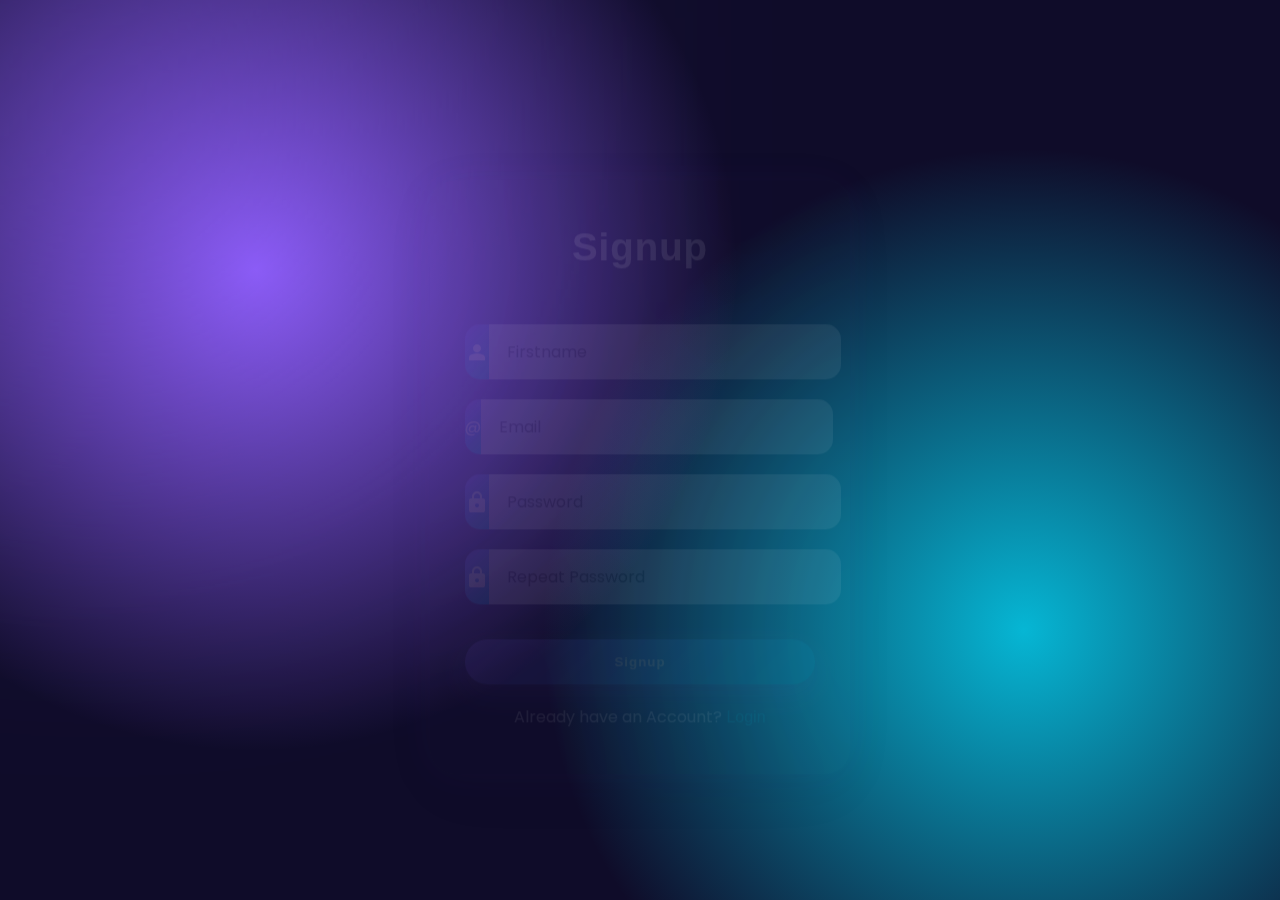
<file: index.html>
<!DOCTYPE html>
<html lang="en">
<head>
  <meta charset="UTF-8">
  <meta http-equiv="refresh" content="0; url=signup.html">
  <title>Redirecting...</title>
</head>
<body>
  Redirecting to signup page...
</body>
</html>
</file>
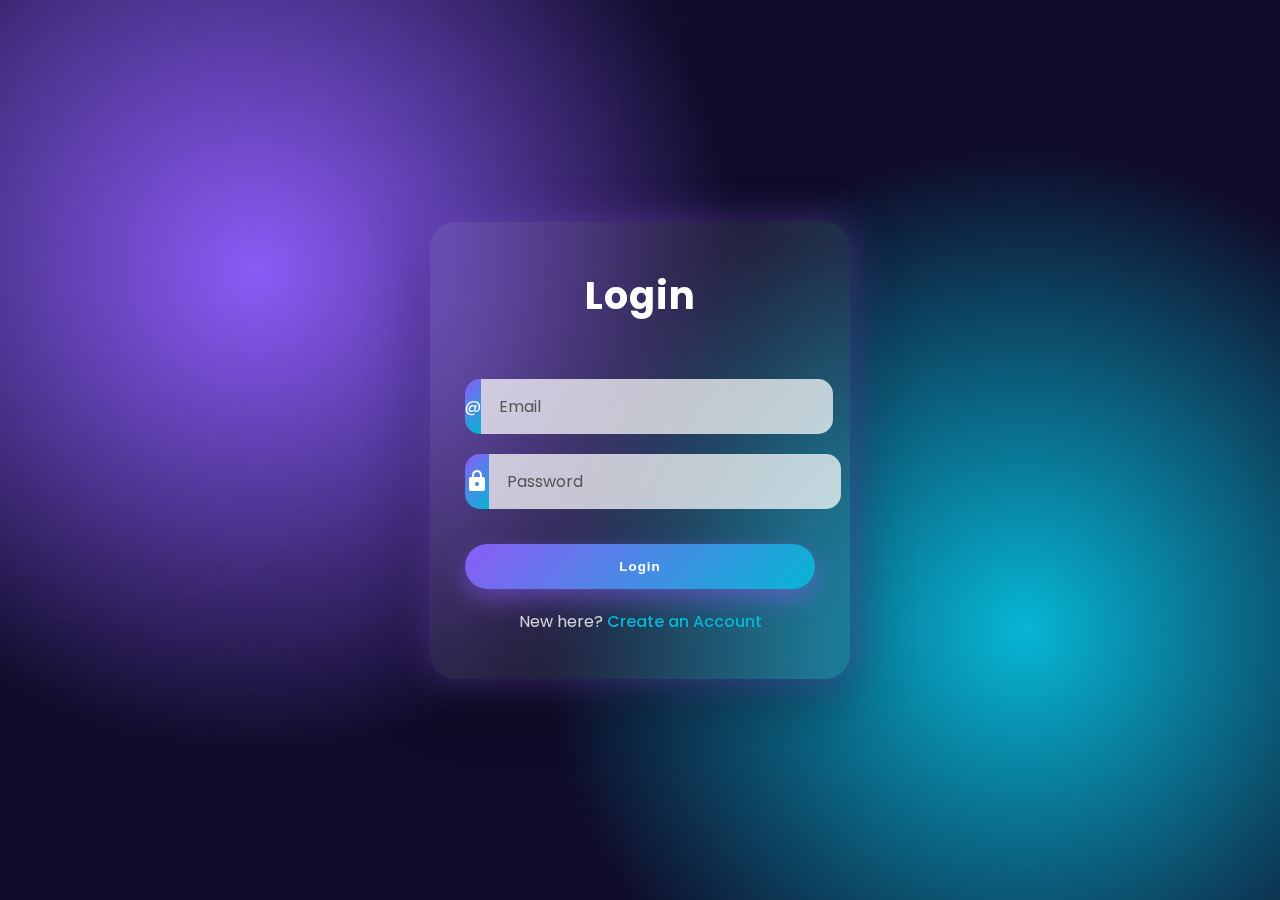
<file: login.html>
<!DOCTYPE html>
<html lang="en">
<head>
    <meta charset="UTF-8">
    <meta name="viewport" content="width=device-width, initial-scale=1.0">
    <title>Login</title>
    <link rel="stylesheet" href="style.css">
    <script type="text/javascript" src="index.js" defer></script>
</head>
<body>
    <div class="wrapper">
        <h1>Login</h1>
        <p id="error-message"></p>
        <form id="form">            
             <div>
                <label for="email-input">
                    <span>@</span>            
                </label>
                <input type="email" name="email" id="email-input" placeholder="Email">
            </div>
            <div>
                <label for="password-input">
                  <svg xmlns="http://www.w3.org/2000/svg" height="24" viewBox="0 -960 960 960" width="24"><path d="M240-80q-33 0-56.5-23.5T160-160v-400q0-33 23.5-56.5T240-640h40v-80q0-83 58.5-141.5T480-920q83 0 141.5 58.5T680-720v80h40q33 0 56.5 23.5T800-560v400q0 33-23.5 56.5T720-80H240Zm240-200q33 0 56.5-23.5T560-360q0-33-23.5-56.5T480-440q-33 0-56.5 23.5T400-360q0 33 23.5 56.5T480-280ZM360-640h240v-80q0-50-35-85t-85-35q-50 0-85 35t-35 85v80Z"></path></svg>  
                </label>
                <input type="password" name="password" id="password-input" placeholder="Password">
            </div>
            <button type="submit">Login</button>
        </form>
        <p>New here? <a href="signup.html">Create an Account</a> </p>
    </div>    
</body>
</html>
</file>
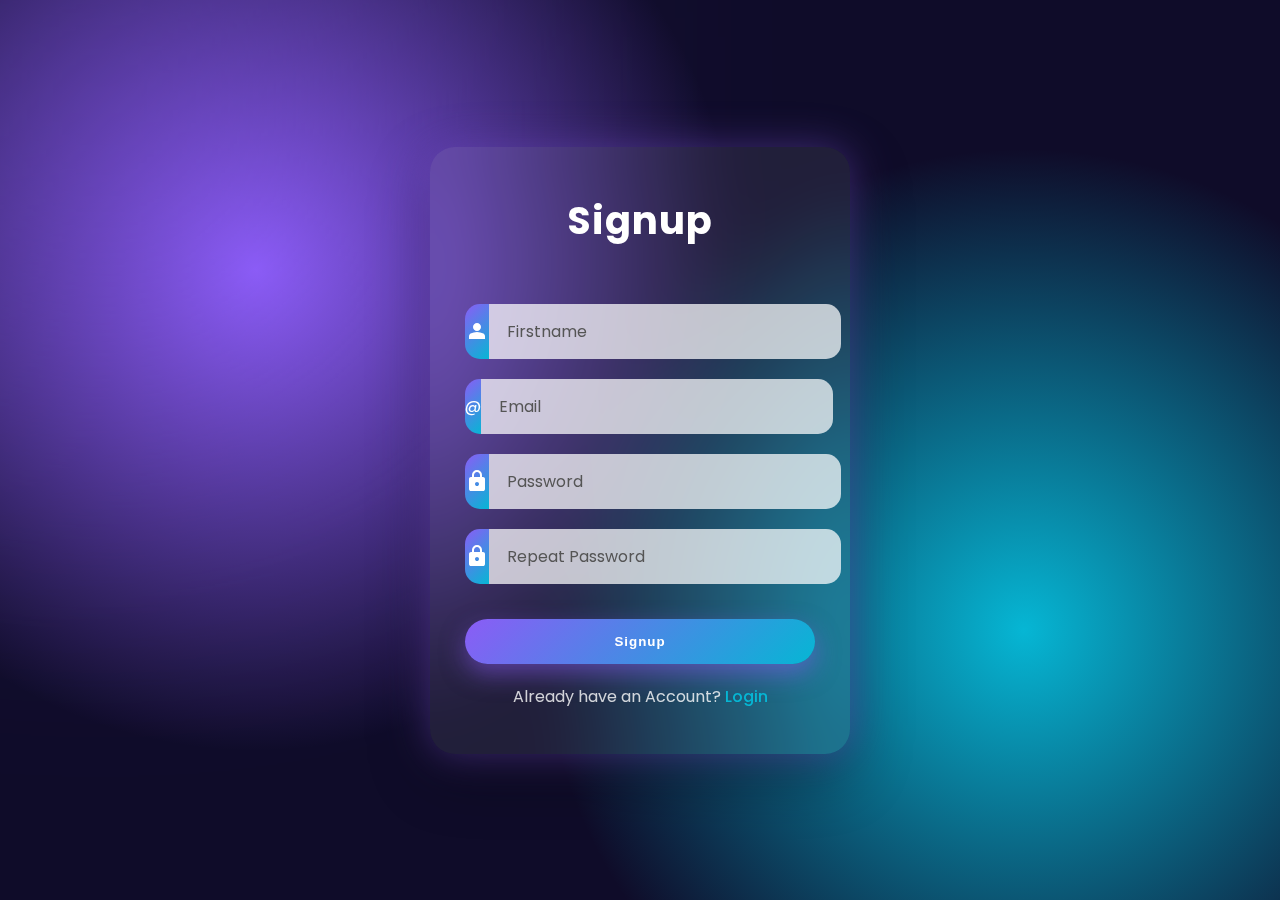
<file: signup.html>
<!DOCTYPE html>
<html lang="en">
<head>
    <meta charset="UTF-8">
    <meta name="viewport" content="width=device-width, initial-scale=1.0">
    <title>Signup</title>
    <link rel="stylesheet" href="style.css">
    <script type="text/javascript" src="index.js" defer></script>
</head>
<body>
    <div class="wrapper">
        <h1>Signup</h1>
        <p id="error-message"></p>
        <form id="form">
            <div>
               <label for="firstname-input">
            <svg xmlns="http://www.w3.org/2000/svg" height="24" viewBox="0 -960 960 960" width="24"><path d="M480-480q-66 0-113-47t-47-113q0-66 47-113t113-47q66 0 113 47t47 113q0 66-47 113t-113 47ZM160-160v-112q0-34 17.5-62.5T224-378q62-31 126-46.5T480-440q66 0 130 15.5T736-378q29 15 46.5 43.5T800-272v112H160Z"></path></svg>   
               </label>    
                <input type="text" name="firstname" id="firstname-input" placeholder="Firstname">
            </div>
             <div>
                <label for="email-input">
                    <span>@</span>            
                </label>
                <input type="email" name="email" id="email-input" placeholder="Email">
            </div>
            <div>
                <label for="password-input">
                  <svg xmlns="http://www.w3.org/2000/svg" height="24" viewBox="0 -960 960 960" width="24"><path d="M240-80q-33 0-56.5-23.5T160-160v-400q0-33 23.5-56.5T240-640h40v-80q0-83 58.5-141.5T480-920q83 0 141.5 58.5T680-720v80h40q33 0 56.5 23.5T800-560v400q0 33-23.5 56.5T720-80H240Zm240-200q33 0 56.5-23.5T560-360q0-33-23.5-56.5T480-440q-33 0-56.5 23.5T400-360q0 33 23.5 56.5T480-280ZM360-640h240v-80q0-50-35-85t-85-35q-50 0-85 35t-35 85v80Z"></path></svg>  
                </label>
                <input type="password" name="password" id="password-input" placeholder="Password">
            </div>
            <div>
                <label for="repeat-password-input">
                  <svg xmlns="http://www.w3.org/2000/svg" height="24" viewBox="0 -960 960 960" width="24"><path d="M240-80q-33 0-56.5-23.5T160-160v-400q0-33 23.5-56.5T240-640h40v-80q0-83 58.5-141.5T480-920q83 0 141.5 58.5T680-720v80h40q33 0 56.5 23.5T800-560v400q0 33-23.5 56.5T720-80H240Zm240-200q33 0 56.5-23.5T560-360q0-33-23.5-56.5T480-440q-33 0-56.5 23.5T400-360q0 33 23.5 56.5T480-280ZM360-640h240v-80q0-50-35-85t-85-35q-50 0-85 35t-35 85v80Z"></path></svg>  
                </label>
                <input type="password" name="repeat-password" id="repeat-password-input" placeholder="Repeat Password">
            </div>
            <button type="submit">Signup</button>
        </form>
        <p>Already have an Account? <a href="login.html">Login</a></p>
    </div>    
</body>
</html>
</file>
<file: style.css>
@import url('https://fonts.googleapis.com/css2?family=Poppins:wght@300;400;500;600;700;800;900&display=swap');

:root{
  --accent-color: #8b5cf6;
  --accent-secondary: #06b6d4;
  --danger-color: #ff4d6d;
  --text-color: #1f1b2e;
  --input-bg: rgba(255,255,255,0.7);
}

*{
  margin: 0;
  padding: 0;
  box-sizing: border-box;
}

html{
  font-family: 'Poppins', sans-serif;
  font-size: 16px;
  color: var(--text-color);
}

body{
  min-height: 100vh;
  display: flex;
  align-items: center;
  justify-content: center;
  background: radial-gradient(circle at 20% 30%, #8b5cf6, transparent 40%),
              radial-gradient(circle at 80% 70%, #06b6d4, transparent 40%),
              #0f0c29;
  overflow: hidden;
}


body::before{
  content: "";
  position: absolute;
  width: 600px;
  height: 600px;
  background: #8b5cf6;
  filter: blur(200px);
  opacity: 0.25;
  top: -200px;
  left: -200px;
}

.wrapper{
  position: relative;
  width: min(420px, 90%);
  padding: 45px 35px;
  border-radius: 25px;
  background: rgba(255,255,255,0.08);
  backdrop-filter: blur(30px);
  -webkit-backdrop-filter: blur(30px);
  box-shadow: 
    0 0 40px rgba(139,92,246,0.4),
    0 20px 60px rgba(0,0,0,0.4);
  display: flex;
  flex-direction: column;
  align-items: center;
  animation: fadeIn 0.7s ease;
}

@keyframes fadeIn{
  from{
    opacity: 0;
    transform: translateY(30px);
  }
  to{
    opacity: 1;
    transform: translateY(0);
  }
}

h1{
  font-size: 2.4rem;
  font-weight: 700;
  color: white;
  letter-spacing: 1px;
}

form{
  width: 100%;
  margin-top: 25px;
  display: flex;
  flex-direction: column;
  gap: 20px;
}

form > div{
  display: flex;
  width: 100%;
}


form label{
  height: 55px;
  width: 55px;
  background: linear-gradient(135deg, var(--accent-color), var(--accent-secondary));
  border-radius: 15px 0 0 15px;
  display: flex;
  justify-content: center;
  align-items: center;
  color: white;
  fill: white;
  transition: 0.3s ease;
}


form input{
  flex: 1;
  height: 55px;
  border: none;
  padding: 0 18px;
  font: inherit;
  border-radius: 0 15px 15px 0;
  background: var(--input-bg);
  backdrop-filter: blur(10px);
  transition: 0.3s ease;
}

form input:focus{
  outline: none;
  background: white;
  box-shadow: 0 0 0 2px var(--accent-color),
              0 0 15px rgba(139,92,246,0.5);
}


div:has(input:focus) > label{
  box-shadow: 0 0 20px rgba(139,92,246,0.7);
  transform: scale(1.05);
}

form input::placeholder{
  color: #555;
}


form button{
  margin-top: 15px;
  border: none;
  border-radius: 50px;
  padding: 15px;
  font-weight: 600;
  letter-spacing: 1px;
  cursor: pointer;
  color: white;
  background: linear-gradient(135deg, var(--accent-color), var(--accent-secondary));
  transition: 0.3s ease;
  box-shadow: 0 10px 25px rgba(139,92,246,0.5);
}

form button:hover{
  transform: translateY(-4px);
  box-shadow: 0 15px 35px rgba(139,92,246,0.7);
}

form button:active{
  transform: scale(0.97);
}


p{
  margin-top: 20px;
  color: rgba(255,255,255,0.8);
}

a{
  color: #06b6d4;
  font-weight: 500;
  text-decoration: none;
}

a:hover{
  text-decoration: underline;
}


form div.incorrect label{
  background: var(--danger-color);
}

form div.incorrect input{
  box-shadow: 0 0 0 2px var(--danger-color);
}

#error-message{
  color: var(--danger-color);
  margin-top: 10px;
  min-height: 20px;
  font-size: 0.9rem;
}


@media(max-width: 480px){
  .wrapper{
    padding: 35px 20px;
  }
}
</file>
